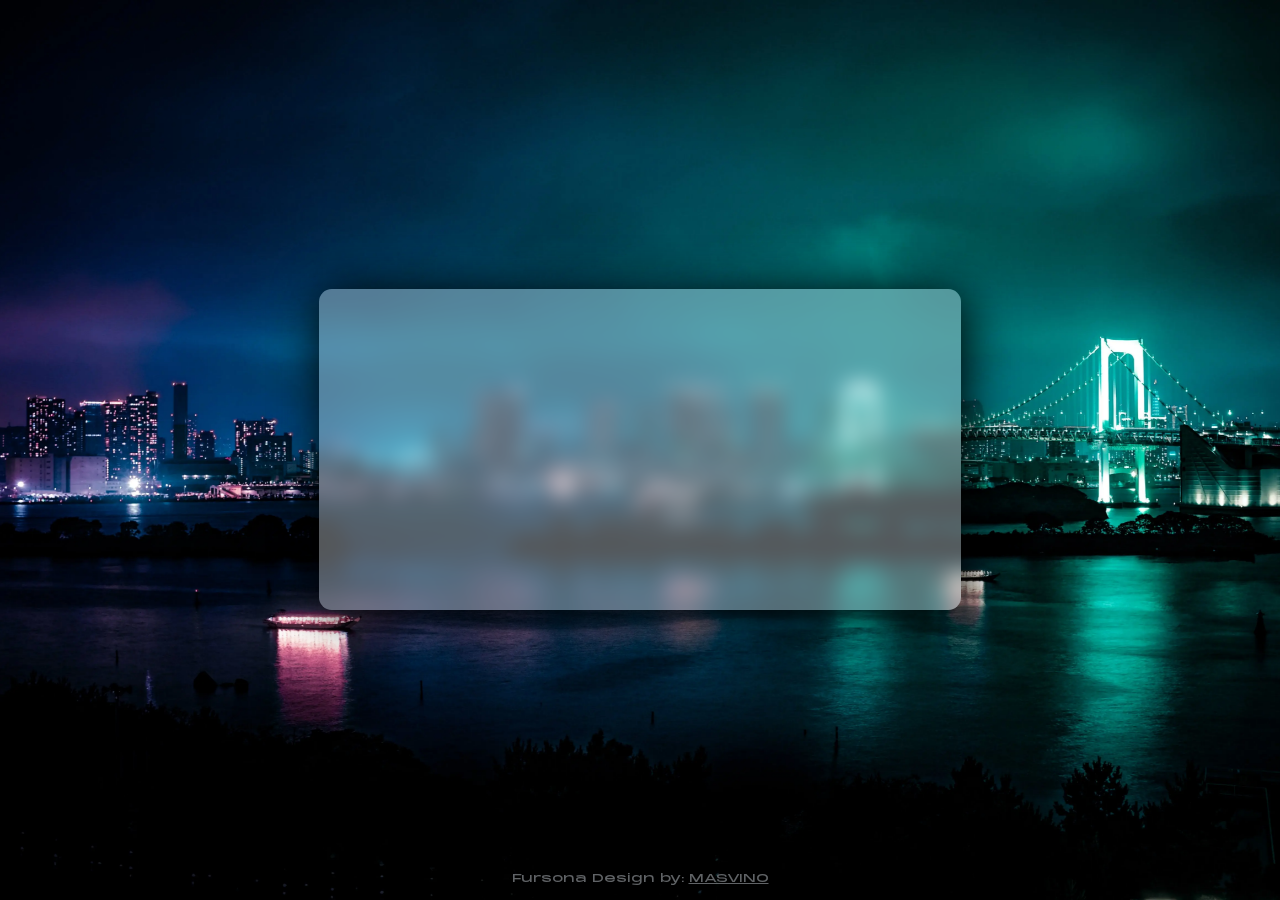
<file: index.html>
<!DOCTYPE html>
<html lang="en">

<head>
    <meta charset="UTF-8" />
    <meta name="viewport" content="width=device-width, initial-scale=1.0" />
    <meta name="description" content="Social Media handles of Mr. Pandaman" />
    <meta name="viewport" content="width=device-width, initial-scale=1, viewport-fit=cover" />
    <title>MR. PANDAMAN</title>
    <link rel="stylesheet" href="style.css" />
    <link rel="icon" href="./images/p-solid.svg" type="image/svg+xml">
    <script type="text/javascript">
        document.addEventListener('contextmenu', function (e) {
            e.preventDefault();
        }, false);
    </script>
</head>

<body>
    <img class="background" alt="Background image of space" src="./images/pexels-alex-knight-2599247.webp"
        loading="lazy" width="600" height="400" />
    <footer id="placeholder">PLACEHOLDER</footer>
    <div class="upper-container">
        <div class="left-right">
            <div class="left">
                <div class="div1 fade fade-1"></div>
                <div class="div2 fade fade-2">
                    <p class="main-title">MR. PANDAMAN</p>
                </div>
                <div class="div3 fade fade-3">
                    <p class="subscript">Photography / 3D-Modeling / Web Development</p>
                </div>
            </div>
            <div class="right">
                <div class="div4 button-3d fade fade-4">
                    <p class="text-content"><s>Photography</s></p>
                </div>
                <div class="div5 button-3d fade fade-5">
                    <p class="text-content">Bluesky Social</p>
                </div>
                <div class="div6 button-3d fade fade-6">
                    <p class="text-content">Art that I got</p>
                </div>
                <div class="div7 button-3d fade fade-7">
                    <svg xmlns="http://www.w3.org/2000/svg" viewBox="0 0 496 512">
                        <!--!Font Awesome Free 6.5.1 by @fontawesome - https://fontawesome.com License - https://fontawesome.com/license/free Copyright 2023 Fonticons, Inc.-->
                        <path
                            d="M248 8C111 8 0 119 0 256S111 504 248 504 496 393 496 256 385 8 248 8zM363 176.7c-3.7 39.2-19.9 134.4-28.1 178.3-3.5 18.6-10.3 24.8-16.9 25.4-14.4 1.3-25.3-9.5-39.3-18.7-21.8-14.3-34.2-23.2-55.3-37.2-24.5-16.1-8.6-25 5.3-39.5 3.7-3.8 67.1-61.5 68.3-66.7 .2-.7 .3-3.1-1.2-4.4s-3.6-.8-5.1-.5q-3.3 .7-104.6 69.1-14.8 10.2-26.9 9.9c-8.9-.2-25.9-5-38.6-9.1-15.5-5-27.9-7.7-26.8-16.3q.8-6.7 18.5-13.7 108.4-47.2 144.6-62.3c68.9-28.6 83.2-33.6 92.5-33.8 2.1 0 6.6 .5 9.6 2.9a10.5 10.5 0 0 1 3.5 6.7A43.8 43.8 0 0 1 363 176.7z" />
                    </svg>
                </div>
                <div class="div8 button-3d fade fade-8">
                    <svg xmlns="http://www.w3.org/2000/svg" viewBox="0 0 512 512">
                        <!--!Font Awesome Free 6.5.1 by @fontawesome - https://fontawesome.com License - https://fontawesome.com/license/free Copyright 2023 Fonticons, Inc.-->
                        <path
                            d="M459.4 151.7c.3 4.5 .3 9.1 .3 13.6 0 138.7-105.6 298.6-298.6 298.6-59.5 0-114.7-17.2-161.1-47.1 8.4 1 16.6 1.3 25.3 1.3 49.1 0 94.2-16.6 130.3-44.8-46.1-1-84.8-31.2-98.1-72.8 6.5 1 13 1.6 19.8 1.6 9.4 0 18.8-1.3 27.6-3.6-48.1-9.7-84.1-52-84.1-103v-1.3c14 7.8 30.2 12.7 47.4 13.3-28.3-18.8-46.8-51-46.8-87.4 0-19.5 5.2-37.4 14.3-53 51.7 63.7 129.3 105.3 216.4 109.8-1.6-7.8-2.6-15.9-2.6-24 0-57.8 46.8-104.9 104.9-104.9 30.2 0 57.5 12.7 76.7 33.1 23.7-4.5 46.5-13.3 66.6-25.3-7.8 24.4-24.4 44.8-46.1 57.8 21.1-2.3 41.6-8.1 60.4-16.2-14.3 20.8-32.2 39.3-52.6 54.3z" />
                    </svg>
                </div>
                <div class="div9 button-3d fade fade-9">
                    <svg xmlns="http://www.w3.org/2000/svg" viewBox="0 0 448 512">
                        <!--!Font Awesome Free 6.5.1 by @fontawesome - https://fontawesome.com License - https://fontawesome.com/license/free Copyright 2024 Fonticons, Inc.-->
                        <path
                            d="M224.1 141c-63.6 0-114.9 51.3-114.9 114.9s51.3 114.9 114.9 114.9S339 319.5 339 255.9 287.7 141 224.1 141zm0 189.6c-41.1 0-74.7-33.5-74.7-74.7s33.5-74.7 74.7-74.7 74.7 33.5 74.7 74.7-33.6 74.7-74.7 74.7zm146.4-194.3c0 14.9-12 26.8-26.8 26.8-14.9 0-26.8-12-26.8-26.8s12-26.8 26.8-26.8 26.8 12 26.8 26.8zm76.1 27.2c-1.7-35.9-9.9-67.7-36.2-93.9-26.2-26.2-58-34.4-93.9-36.2-37-2.1-147.9-2.1-184.9 0-35.8 1.7-67.6 9.9-93.9 36.1s-34.4 58-36.2 93.9c-2.1 37-2.1 147.9 0 184.9 1.7 35.9 9.9 67.7 36.2 93.9s58 34.4 93.9 36.2c37 2.1 147.9 2.1 184.9 0 35.9-1.7 67.7-9.9 93.9-36.2 26.2-26.2 34.4-58 36.2-93.9 2.1-37 2.1-147.8 0-184.8zM398.8 388c-7.8 19.6-22.9 34.7-42.6 42.6-29.5 11.7-99.5 9-132.1 9s-102.7 2.6-132.1-9c-19.6-7.8-34.7-22.9-42.6-42.6-11.7-29.5-9-99.5-9-132.1s-2.6-102.7 9-132.1c7.8-19.6 22.9-34.7 42.6-42.6 29.5-11.7 99.5-9 132.1-9s102.7-2.6 132.1 9c19.6 7.8 34.7 22.9 42.6 42.6 11.7 29.5 9 99.5 9 132.1s2.7 102.7-9 132.1z" />
                    </svg>
                </div>
                <div class="div10 button-3d fade fade-10">
                    <p class="text-content">About Me</p>
                </div>
            </div>
        </div>
    </div>
    <footer>Fursona Design by: <a id="bottomanchor" href="https://linktr.ee/masvino">MASVINO</a></footer>
    <script src="meinScript.js" defer></script>
</body>

</html>
</file>
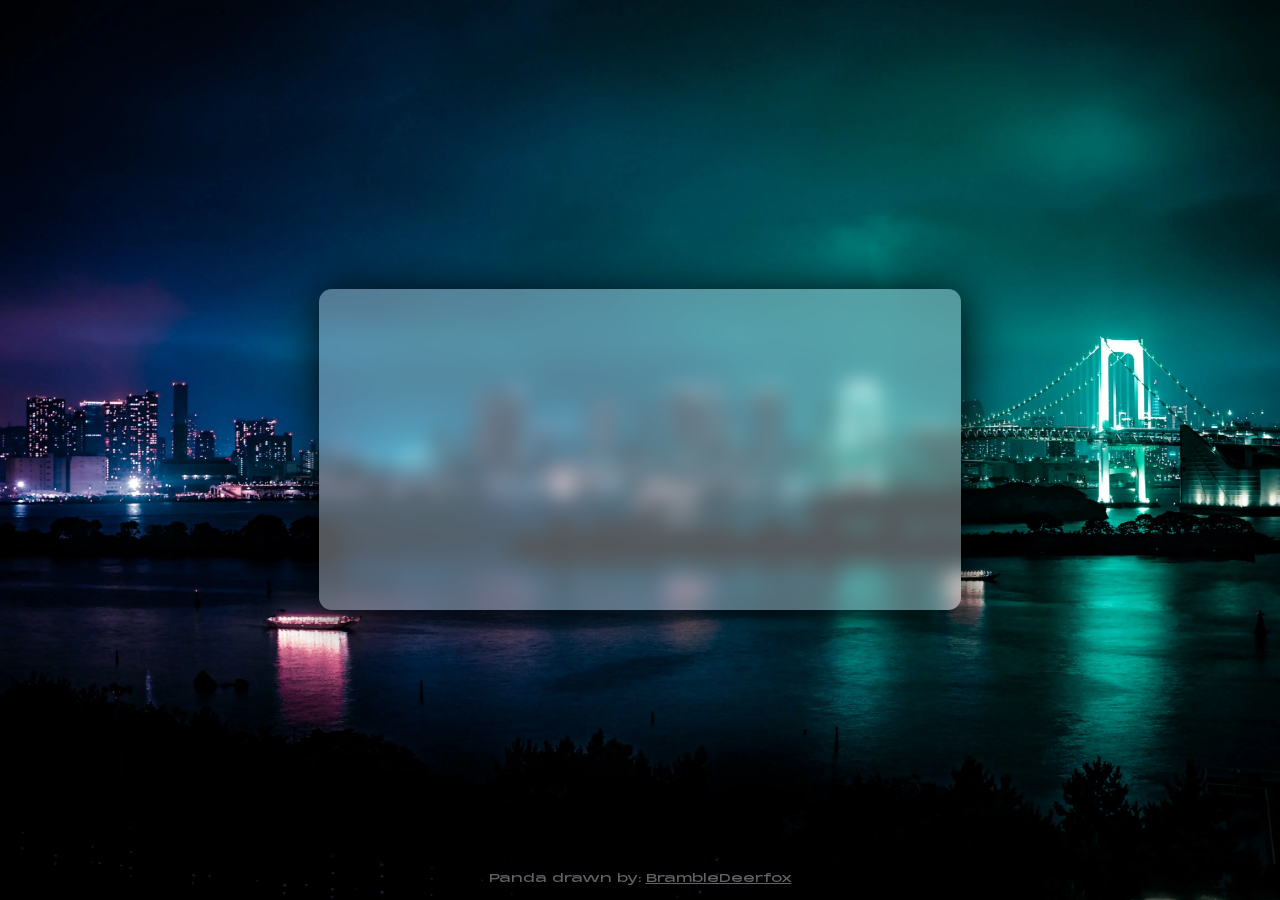
<file: about.html>
<!DOCTYPE html>
<html lang="en">

<head>
    <meta charset="UTF-8" />
    <meta name="viewport" content="width=device-width, initial-scale=1.0" />
    <meta name="description" content="Social Media handles of Mr. Pandaman" />
    <meta name="viewport" content="width=device-width, initial-scale=1, viewport-fit=cover" />
    <title>MR. PANDAMAN</title>
    <link rel="stylesheet" href="about.css" />
    <link rel="icon" href="./images/p-solid.svg" type="image/svg+xml">
    <script type="text/javascript">
        document.addEventListener('contextmenu', function (e) {
            e.preventDefault();
        }, false);
    </script>
</head>

<body>
    <img class="background" alt="Background image of space" src="./images/pexels-alex-knight-2599247.webp"
        loading="lazy" width="600" height="400" />
    <footer id="placeholder">PLACEHOLDER</footer>
    <div class="upper-container">
        <div class="left-right">
            <div class="left">
                <div class="div1 fade fade-1"></div>
                <div class="div2 fade fade-2">
                    <p class="main-title">MR. PANDAMAN</p>
                </div>
                <div class="div3 fade fade-3">
                    <p class="subscript">Photography / 3D-Modeling / Web Development</p>
                </div>
            </div>
            <div class="right">
                <div class="div4 fade fade-4">
                    <div class="text-content">
                        <p class="extramargin">Hi, I'm <a class="topanchor" id="panda"
                                href="https://en.wikipedia.org/wiki/Giant_panda">Panda</a>! &#x1F43C;</p>
                        <p class="extramargin">I'm a <span id="age">--</span> year old hobby photographer from Germany
                            &#x1F1E9;&#x1F1EA;</p>
                        <p class="extramargin">Future cons:
                            <a href="https://www.eurofurence.org/EF28/">EF28</a>
                            <a href="https://nordicfuzzcon.org">NFC25</a>
                        </p>
                        <p>More content is coming soon!</p>
                    </div>
                </div>
                <div class="div11 button-3d fade fade-10">
                    <p class="text-content">Socials Page</p>
                </div>
            </div>
        </div>
    </div>
    <footer>Panda drawn by: <a id="bottomanchor" href="https://twitter.com/BrambleDeerfox">BrambleDeerfox</a></footer>
    <script src="meinScript.js" defer></script>
</body>

</html>
</file>
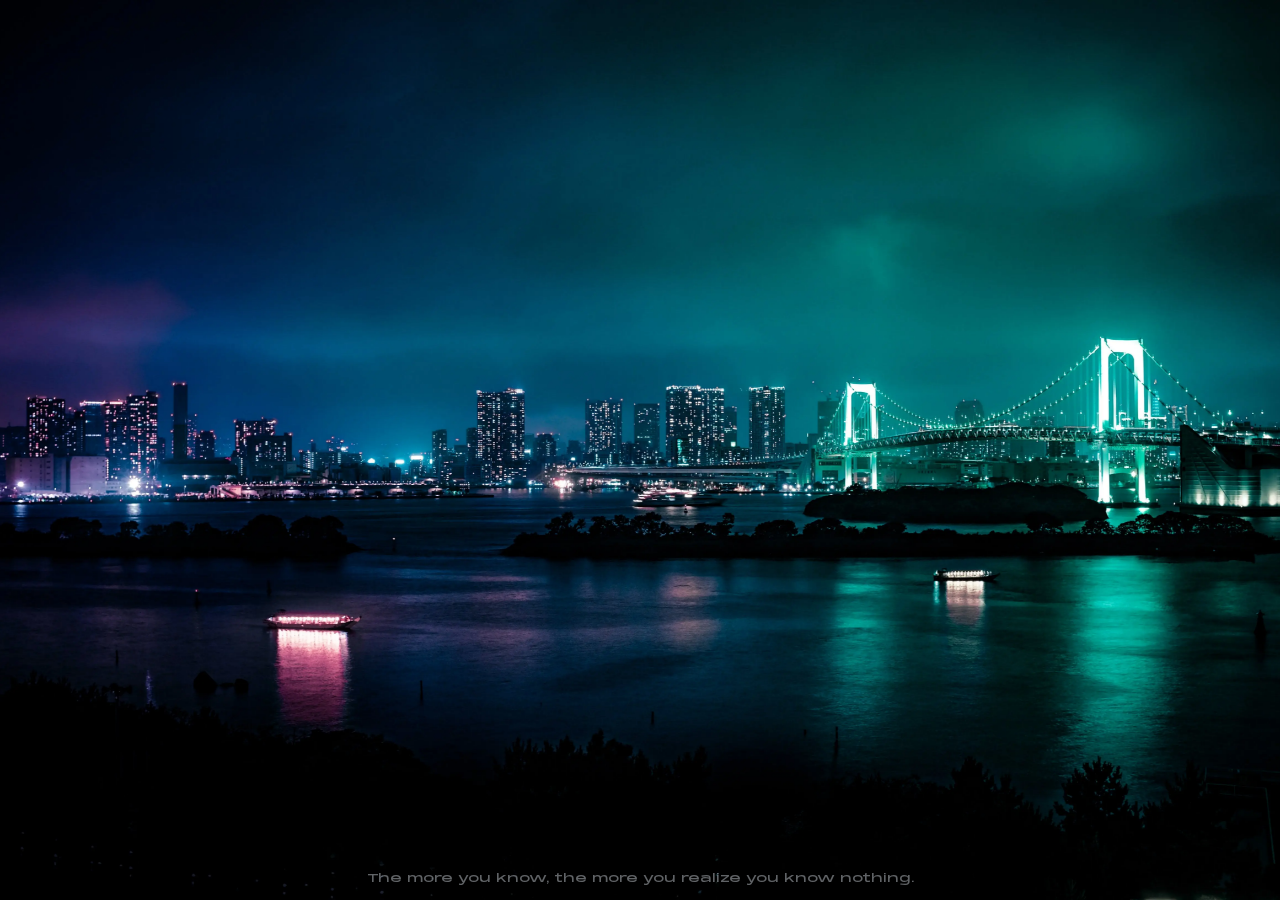
<file: art.html>
<!DOCTYPE html>
<html lang="en">

<head>
    <meta charset="UTF-8" />
    <meta name="viewport" content="width=device-width, initial-scale=1.0" />
    <meta name="description" content="Social Media handles of Mr. Pandaman" />
    <meta name="viewport" content="width=device-width, initial-scale=1, viewport-fit=cover" />
    <title>MR. PANDAMAN</title>
    <link rel="stylesheet" href="style.css" />
    <link rel="icon" href="./images/p-solid.svg" type="image/svg+xml">
    <script type="text/javascript">
        document.addEventListener('contextmenu', function (e) {
            e.preventDefault();
        }, false);
    </script>
</head>

<body>
    <img class="background" alt="Background image of space" src="./images/pexels-alex-knight-2599247.webp"
        loading="lazy" width="600" height="400" />
    <footer id="placeholder">PLACEHOLDER</footer>
    <footer>The more you know, the more you realize you know nothing.</a></footer>
    <script src="meinScript.js" defer></script>
</body>

</html>
</file>
<file: style.css>
/* Base Styles */
body,
html {
  margin: 0;
  padding: 0;
  height: 100%;
  width: 100%;
  display: grid;
  justify-content: center;
  align-items: center;
}

footer {
  text-align: center;
  background-color: transparent;
  font-family: "PPMonumentExtended-Regular", sans-serif;
  color: rgba(240, 248, 255, 0.4);
  padding: 1vw;
  margin-top: auto;
}

#placeholder {
  visibility: hidden;
  user-select: none;
}

#bottomanchor {
  color: rgba(240, 248, 255, 0.4);
}

body {
  background-color: #171717;
}

/* Font Faces */
@font-face {
  font-family: "PPMonumentExtended-Black";
  src: url("./fonts/PPMonumentExtended-Black.woff2") format("woff2");
  font-display: auto;
  font-weight: 400;
  font-style: normal;
  font-subset: latin;
}

@font-face {
  font-family: "PPMonumentExtended-Regular";
  src: url("./fonts/PPMonumentExtended-Regular.woff2") format("woff2");
  font-display: auto;
  font-weight: 400;
  font-style: normal;
  font-subset: latin;
}

/* Typography */
.main-title,
.subscript {
  font-family: "PPMonumentExtended-Black", sans-serif;
  color: aliceblue;
}

.subscript {
  color: rgba(240, 248, 255, 0.4);
}

.text-content {
  font-family: "PPMonumentExtended-Regular", sans-serif;
}

p {
  margin: 0;
}

/* Containers */
.upper-container {
  background-color: rgba(240, 248, 255, 0.35);
  border-radius: 1vw;
  box-shadow: 0.2rem 0.2rem 3rem rgba(0, 0, 0);
  display: flex;
  justify-content: center;
  align-items: center;
  backdrop-filter: blur(10px);
  -webkit-backdrop-filter: blur(10px);
}

.left-right {
  position: relative;
  z-index: 1;
  display: grid;
  column-gap: 0;
  row-gap: 0;
  margin: 0;
  width: 100%;
  height: 100%;
}

.background {
  position: fixed;
  top: 0;
  left: 0;
  width: 100%;
  height: 100%;
  object-fit: cover;
  z-index: -1;
}

/* Div Layouts */
.div1,
.div2,
.div3,
.div4,
.div5,
.div6,
.div7,
.div8,
.div9,
.div10 {
  display: grid;
  place-content: center;
}

.div4,
.div5,
.div6,
.div7,
.div8,
.div9,
.div10 {
  display: flex;
  align-items: center;
  justify-content: center;
  border-radius: 1vw;
  border: 0;
  background-color: rgba(240, 248, 255, 1);
  color: black;
  cursor: pointer;
  box-shadow: 0 4px #999;
  transition: all 0.3s cubic-bezier(0.25, 0.8, 0.25, 1);
}

/* Specific Div Styles */
.div1 {
  background-image: url(./images/pandaman_2_cut.webp);
  background-position: center;
  background-repeat: no-repeat;
  background-size: auto 100%;
  border: 0;
  margin-bottom: 0;
}

.div2 {
  margin-top: 0.5rem;
  margin-bottom: 0;
}

.div3 {
  margin-top: 0;
}

/* Grid Layouts */
.left {
  display: flex;
  flex-direction: column;
  justify-content: center;
  grid-template-columns: 1fr;
  grid-template-rows: repeat(12, 1fr);
  column-gap: 0;
  row-gap: 0;
  grid-area: 1 / 1 / 2 / 2;
}

.right {
  display: grid;
  grid-template-columns: repeat(3, 1fr);
  grid-template-rows: repeat(5, 1fr);
  column-gap: 4%;
  row-gap: 4%;
  box-sizing: border-box;
}

.div4,
.div5,
.div6,
.div10 {
  grid-area: auto / 1 / auto / 4;
}

.div7,
.div8,
.div9 {
  grid-area: 4 / auto / 5 / auto;
}

.div4 {
  grid-row: 1;
}
.div5 {
  grid-row: 2;
}
.div6 {
  grid-row: 3;
}
.div7 {
  grid-column: 1;
}
.div8 {
  grid-column: 2;
}
.div9 {
  grid-column: 3;
}
.div10 {
  grid-row: 5;
}

/* General Button Animations*/
.button-3d:hover {
  box-shadow: 0 0.2vw #666;
  transform: translateY(-0.2vw);
}

.button-3d:active {
  box-shadow: 0 0.2vw #666;
  transform: translateY(0.25vw);
}

/* Media queries*/
@media (max-width: 1199px) {
  .upper-container {
    aspect-ratio: 9 / 12;
    min-width: 40vw;
    width: 25rem;
    max-width: 100vw;
  }

  .left-right {
    grid-template-columns: 1fr;
    grid-template-rows: repeat(2, 1fr);
  }

  .div1 {
    height: 100%;
  }

  .left {
    width: 100%;
    padding-top: 7.5%;
  }

  .right {
    padding: 5%;
    grid-area: 2 / 1 / 3 / 2;
  }

  .main-title {
    font-size: clamp(1.65rem, 2.6vw, 2rem);
  }

  .subscript {
    font-size: clamp(0.515rem, 0.81vw, 0.76rem);
  }

  footer {
    font-size: clamp(0.7725rem, 1.215vw, 1.14rem);
  }

  .text-content {
    font-size: clamp(0.8rem, 1.3vw, 7rem);
  }

  svg {
    height: clamp(1.5rem, 2.1vw, 9rem);
  }
}

@media (max-width: 399px) {
  .text-content {
    font-size: clamp(0rem, 3.2vw, 7rem);
  }

  .main-title {
    font-size: clamp(0rem, 6.6vw, 2rem);
  }

  .subscript {
    font-size: clamp(0rem, 2.06vw, 0.76rem);
  }

  footer {
    font-size: clamp(0rem, 3.09vw, 1.125rem);
  }

  svg {
    height: clamp(0rem, 6vw, 7rem);
  }
}

@media (min-width: 1200px) {
  .upper-container {
    aspect-ratio: 12 / 6;
    min-width: 642px;
    max-width: 40vw;
  }

  .left-right {
    grid-template-columns: repeat(2, 1fr);
    grid-template-rows: 1fr;
  }

  .div1 {
    height: 65%;
  }

  .left {
    padding-left: 1.75vw;
  }

  .right {
    padding: 7%;
    padding-top: 10%;
    padding-bottom: 10%;
    grid-area: 1 / 2 / 2 / 3;
  }

  .main-title {
    font-size: clamp(1.6rem, 1.57vw, 999rem);
  }

  .subscript {
    font-size: clamp(0.5rem, 0.49vw, 999rem);
  }

  footer {
    font-size: clamp(0.75rem, 0.735vw, 999rem);
  }

  .text-content {
    font-size: clamp(0.8rem, 0.75vw, 999rem);
  }

  svg {
    height: clamp(1.4rem, 1.4vw, 999rem);
  }
}

@media (min-width: 2000px) {
  .upper-container {
    min-width: 800px;
    max-width: 800px;
    border-radius: 20px;
  }

  .div4,
  .div5,
  .div6,
  .div7,
  .div8,
  .div9,
  .div10 {
    border-radius: 20px;
  }

  .div1 {
    height: 259px;
  }

  .left {
    padding-left: 35px;
  }

  .right {
    padding-bottom: 40px;
    padding-left: 28px;
    padding-right: 28px;
    padding-top: 40px;
  }

  .main-title {
    font-size: 31px;
  }

  .subscript {
    font-size: 9.8px;
  }

  footer {
    font-size: 14.7px;
  }

  .text-content {
    font-size: 15px;
  }

  svg {
    height: 28px;
  }
}

/* Initial Animations*/
@keyframes fadeIn {
  from {
      opacity: 0;
  }
  to {
      opacity: 1;
  }
}

.fade {
  opacity: 0;
  animation: fadeIn 0.6s ease-in-out forwards;
}

.fade-1 { animation-delay: 0s; }
.fade-2 { animation-delay: 0.1s; }
.fade-3 { animation-delay: 0.2s; }
.fade-4 { animation-delay: 0.3s; }
.fade-5 { animation-delay: 0.4s; }
.fade-6 { animation-delay: 0.5s; }
.fade-7,
.fade-8,
.fade-9 { animation-delay: 0.6s; }
.fade-10 { animation-delay: 0.7s; }
</file>
<file: about.css>
/* Base Styles */
body,
html {
  margin: 0;
  padding: 0;
  height: 100%;
  width: 100%;
  display: grid;
  justify-content: center;
  align-items: center;
}

footer {
  text-align: center;
  background-color: transparent;
  font-family: "PPMonumentExtended-Regular", sans-serif;
  color: rgba(240, 248, 255, 0.4);
  padding: 1vw;
  margin-top: auto;
}

#placeholder {
  visibility: hidden;
  user-select: none;
}

#bottomanchor {
  color: rgba(240, 248, 255, 0.4);
}

#panda {
  text-decoration: none;
}

.topanchor {
  color: black;
  cursor: pointer;
}

body {
  background-color: #171717;
}

/* Font Faces */
@font-face {
  font-family: "PPMonumentExtended-Black";
  src: url("./fonts/PPMonumentExtended-Black.woff2") format("woff2");
  font-display: auto;
  font-weight: 400;
  font-style: normal;
  font-subset: latin;
}

@font-face {
  font-family: "PPMonumentExtended-Regular";
  src: url("./fonts/PPMonumentExtended-Regular.woff2") format("woff2");
  font-display: auto;
  font-weight: 400;
  font-style: normal;
  font-subset: latin;
}

/* Typography */
.main-title,
.subscript {
  font-family: "PPMonumentExtended-Black", sans-serif;
  color: aliceblue;
}

.subscript {
  color: rgba(240, 248, 255, 0.4);
}

.text-content {
  font-family: "PPMonumentExtended-Regular", sans-serif;
}

p {
  margin: 0;
}

/* Containers */
.upper-container {
  background-color: rgba(240, 248, 255, 0.35);
  border-radius: 1vw;
  box-shadow: 0.2rem 0.2rem 3rem rgba(0, 0, 0);
  display: flex;
  justify-content: center;
  align-items: center;
  backdrop-filter: blur(10px);
  -webkit-backdrop-filter: blur(10px);
}

.left-right {
  position: relative;
  z-index: 1;
  display: grid;
  column-gap: 0;
  row-gap: 0;
  margin: 0;
  width: 100%;
  height: 100%;
}

.background {
  position: fixed;
  top: 0;
  left: 0;
  width: 100%;
  height: 100%;
  object-fit: cover;
  z-index: -1;
}

/* Div Layouts */
.div1,
.div2,
.div3,
.div11 {
  display: grid;
  place-content: center;
}

.div11 {
  display: flex;
  align-items: center;
  justify-content: center;
  border-radius: 1vw;
  border: 0;
  background-color: rgba(240, 248, 255, 1);
  color: black;
  box-shadow: 0 4px #999;
  transition: all 0.3s cubic-bezier(0.25, 0.8, 0.25, 1);
}

.div4 {
  display: flex;
  align-items: center;
  border-radius: 1vw;
  border: 0;
  padding: 1.15rem;
  background-color: rgba(240, 248, 255, 1);
  color: black;
  box-shadow: 0 4px #999;
  transition: all 0.3s cubic-bezier(0.25, 0.8, 0.25, 1);
  overflow: hidden;
  word-wrap: break-word;
}

/* Specific Div Styles */
.div1 {
  background-image: url(./images/Mr_Pandaman_Shaded.webp);
  background-position: center;
  background-repeat: no-repeat;
  background-size: auto 100%;
  border: 0;
  margin-bottom: 0;
}

.div2 {
  margin-top: 0.5rem;
  margin-bottom: 0;
}

.div3 {
  margin-top: 0;
}

.div11 {
  cursor: pointer;
}

/* Grid Layouts */
.left {
  display: flex;
  flex-direction: column;
  justify-content: center;
  grid-template-columns: 1fr;
  grid-template-rows: repeat(12, 1fr);
  column-gap: 0;
  row-gap: 0;
  grid-area: 1 / 1 / 2 / 2;
}

.right {
  display: grid;
  grid-template-columns: repeat(3, 1fr);
  grid-template-rows: repeat(5, 1fr);
  column-gap: 4%;
  row-gap: 4%;
  box-sizing: border-box;
}

.div4 {
  grid-area: 1 / 4 / 5 / 1;
}

.div11 {
  grid-area: 5 / 4 / 6 / 1;
}

/* General Button Animations*/
.button-3d:hover {
  box-shadow: 0 0.2vw #666;
  transform: translateY(-0.2vw);
}

.button-3d:active {
  box-shadow: 0 0.2vw #666;
  transform: translateY(0.25vw);
}

/* Media queries*/
@media (max-width: 1199px) {
  .upper-container {
    aspect-ratio: 9 / 12;
    min-width: 40vw;
    width: 25rem;
    max-width: 100vw;
  }

  .left-right {
    grid-template-columns: 1fr;
    grid-template-rows: repeat(2, 1fr);
  }

  .div1 {
    height: 100%;
  }

  .left {
    width: 100%;
    padding-top: 7.5%;
  }

  .right {
    padding: 5%;
    grid-area: 2 / 1 / 3 / 2;
  }

  .main-title {
    font-size: clamp(1.65rem, 2.6vw, 2rem);
  }

  .subscript {
    font-size: clamp(0.515rem, 0.81vw, 0.76rem);
  }

  footer {
    font-size: clamp(0.7725rem, 1.215vw, 1.14rem);
  }

  .text-content {
    font-size: clamp(0.8rem, 1.3vw, 7rem);
  }

  svg {
    height: clamp(1.5rem, 2.1vw, 9rem);
  }
}

@media (max-width: 399px) {
  .text-content {
    font-size: clamp(0rem, 3.2vw, 7rem);
  }

  .main-title {
    font-size: clamp(0rem, 6.6vw, 2rem);
  }

  .subscript {
    font-size: clamp(0rem, 2.06vw, 0.76rem);
  }

  footer {
    font-size: clamp(0rem, 3.09vw, 1.125rem);
  }

  svg {
    height: clamp(0rem, 6vw, 7rem);
  }
}

@media (min-width: 1200px) {
  .upper-container {
    aspect-ratio: 12 / 6;
    min-width: 642px;
    max-width: 40vw;
  }

  .left-right {
    grid-template-columns: repeat(2, 1fr);
    grid-template-rows: 1fr;
  }

  .div1 {
    height: 65%;
  }

  .left {
    padding-left: 1.75vw;
  }

  .right {
    padding: 7%;
    padding-top: 10%;
    padding-bottom: 10%;
    grid-area: 1 / 2 / 2 / 3;
  }

  .main-title {
    font-size: clamp(1.6rem, 1.57vw, 999rem);
  }

  .subscript {
    font-size: clamp(0.5rem, 0.49vw, 999rem);
  }

  footer {
    font-size: clamp(0.75rem, 0.735vw, 999rem);
  }

  .text-content {
    font-size: clamp(0.8rem, 0.75vw, 999rem);
  }

  svg {
    height: clamp(1.4rem, 1.4vw, 999rem);
  }
}

@media (min-width: 2000px) {
  .upper-container {
    min-width: 800px;
    max-width: 800px;
    border-radius: 20px;
  }

  .div4,
  .div11 {
    border-radius: 20px;
  }

  .div1 {
    height: 259px;
  }

  .left {
    padding-left: 35px;
  }

  .right {
    padding-bottom: 40px;
    padding-left: 28px;
    padding-right: 28px;
    padding-top: 40px;
  }

  .main-title {
    font-size: 31px;
  }

  .subscript {
    font-size: 9.8px;
  }

  footer {
    font-size: 14.7px;
  }

  .text-content {
    font-size: 15px;
  }

  svg {
    height: 28px;
  }
}

/* Initial Animations*/
@keyframes fadeIn {
  from {
      opacity: 0;
  }
  to {
      opacity: 1;
  }
}

.fade {
  opacity: 0;
  animation: fadeIn 0.6s ease-in-out forwards;
}

.fade-1 { animation-delay: 0s; }
.fade-2 { animation-delay: 0.1s; }
.fade-3 { animation-delay: 0.2s; }
.fade-4 { animation-delay: 0.3s; }
.fade-10 { animation-delay: 0.4s; }

.extramargin {
  margin-bottom: 1em;
}
</file>
